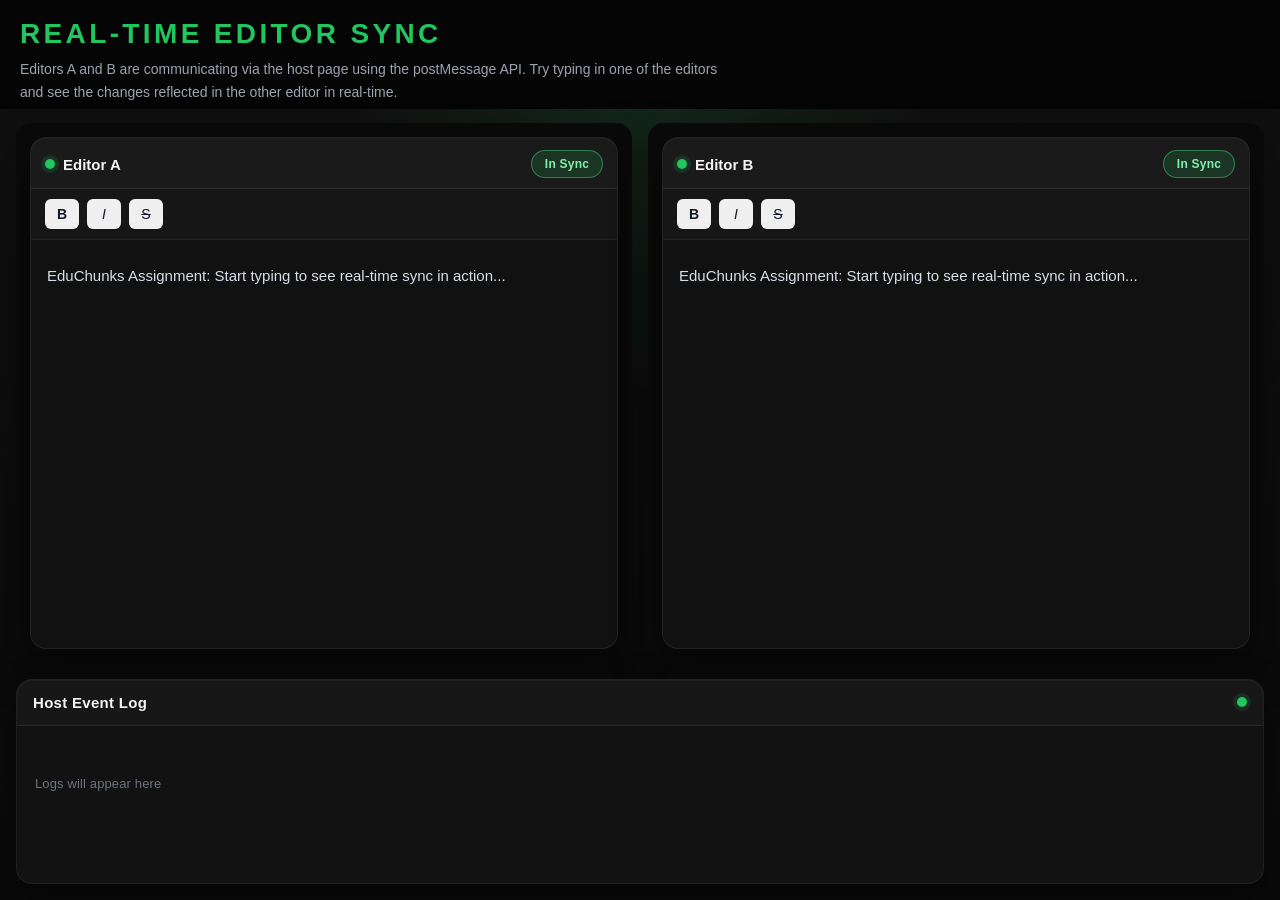
<file: index.html>
<!doctype html>
<html lang="en">
  <head>
    <meta charset="UTF-8" />
    <meta name="viewport" content="width=device-width, initial-scale=1.0" />
    <link rel="stylesheet" href="css/style.css" />
    <script type="text/javascript">
      (function (c, l, a, r, i, t, y) {
        c[a] =
          c[a] ||
          function () {
            (c[a].q = c[a].q || []).push(arguments);
          };
        t = l.createElement(r);
        t.async = 1;
        t.src = "https://www.clarity.ms/tag/" + i;
        y = l.getElementsByTagName(r)[0];
        y.parentNode.insertBefore(t, y);
      })(window, document, "clarity", "script", "xbo2pfcx95");
    </script>
    <title>Iframe Text Sync</title>
  </head>
  <body>
    <header class="page-intro">
      <h1 class="page-intro__eyebrow">Real-time Editor Sync</h1>
      <p class="page-intro__subheading">
        Editors A and B are communicating via the host page using the
        postMessage API. Try typing in one of the editors and see the changes
        reflected in the other editor in real-time.
      </p>
    </header>

    <div class="main-container">
      <iframe id="editorA" src="pages/editor-a.html"></iframe>
      <iframe id="editorB" src="pages/editor-b.html"></iframe>

      <div class="log-panel">
        <div class="log-panel__header">
          <div class="log-panel__title">Host Event Log</div>
          <span class="log-panel__status-dot" aria-hidden="true"></span>
        </div>
        <div id="eventLog"></div>
      </div>
    </div>
  </body>
  <script src="js/host.js"></script>
</html>
</file>
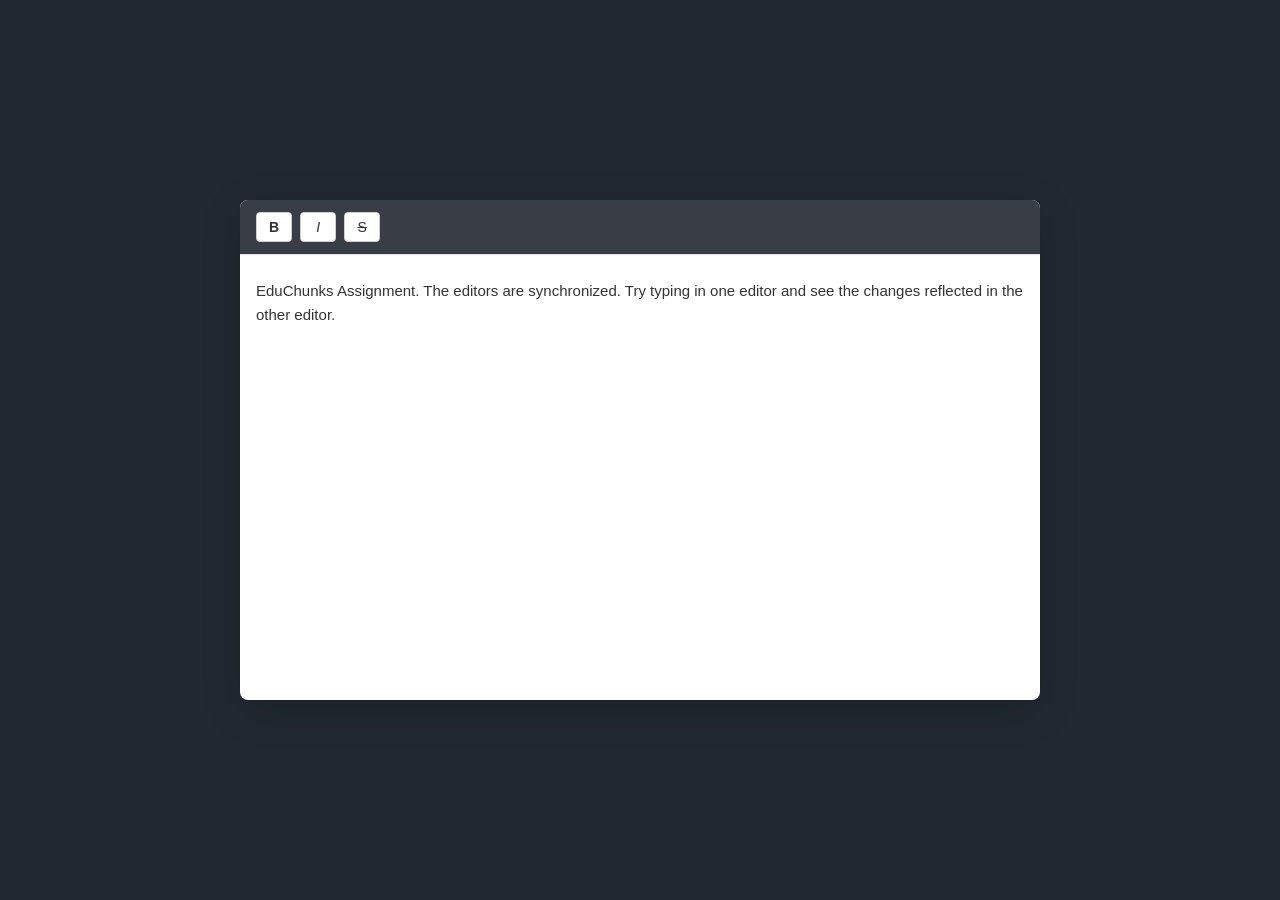
<file: editor.html>
<!doctype html>
<html lang="en">
  <head>
    <meta charset="UTF-8" />
    <meta name="viewport" content="width=device-width, initial-scale=1.0" />
    <title>Rich Text Editor</title>
    <link rel="stylesheet" href="editor.css" />
  </head>
  <body>
    <div class="editor-container">
      <div class="toolbar">
        <button id="boldBtn" class="toolbar-btn" title="Bold (Ctrl+B)">
          <strong>B</strong>
        </button>
        <button id="italicBtn" class="toolbar-btn" title="Italic (Ctrl+I)">
          <em>I</em>
        </button>
        <button id="strikeBtn" class="toolbar-btn" title="StrikeThrough">
          <s>S</s>
        </button>
      </div>
      <div id="editor" class="editor" contenteditable="true">
        <p>
          EduChunks Assignment. The editors are synchronized. Try typing in one
          editor and see the changes reflected in the other editor.
        </p>
      </div>
      <div id="syncStatus" class="sync-status">Synced</div>
    </div>

    <script src="editor.js"></script>
  </body>
</html>
</file>
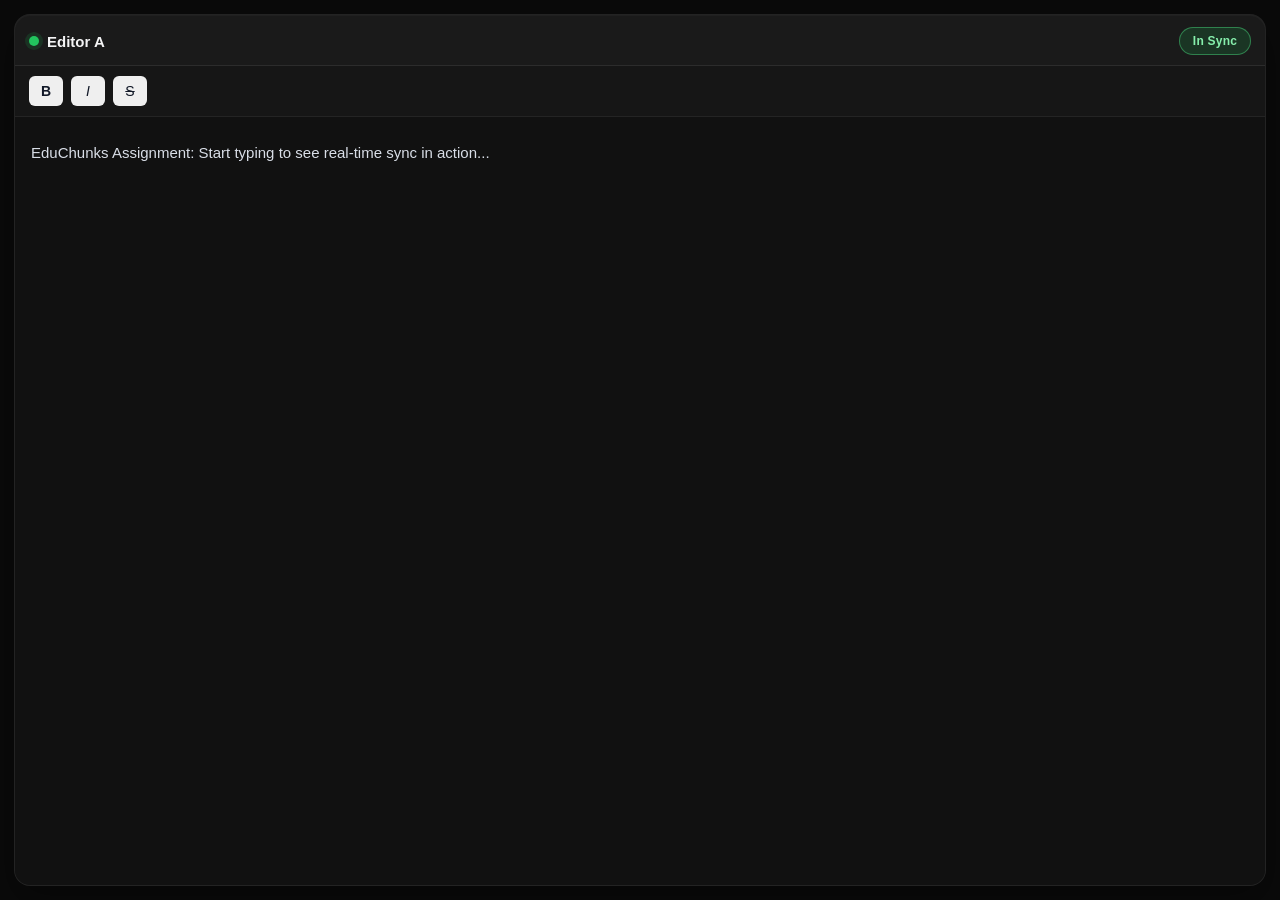
<file: pages/editor-a.html>
<!doctype html>
<html lang="en">
  <head>
    <meta charset="UTF-8" />
    <meta name="viewport" content="width=device-width, initial-scale=1.0" />
    <title>Rich Text Editor A</title>
    <link rel="stylesheet" href="../css/editor.css" />
  </head>
  <body>
    <div class="editor-container">
      <div class="editor-header">
        <div class="editor-title">
          <span class="editor-title__dot"></span>
          <span>Editor A</span>
        </div>
        <div id="syncStatus" class="sync-status">In Sync</div>
      </div>

      <div class="toolbar">
        <button id="boldBtn" class="toolbar-btn" title="Bold (Ctrl+B)">
          <strong>B</strong>
        </button>
        <button id="italicBtn" class="toolbar-btn" title="Italic (Ctrl+I)">
          <em>I</em>
        </button>
        <button id="strikeBtn" class="toolbar-btn" title="StrikeThrough">
          <s>S</s>
        </button>
      </div>

      <div id="editor" class="editor" contenteditable="true">
        <p>EduChunks Assignment: Start typing to see real-time sync in action...</p>
      </div>
    </div>

    <script src="../js/editor.js"></script>
  </body>
</html>
</file>
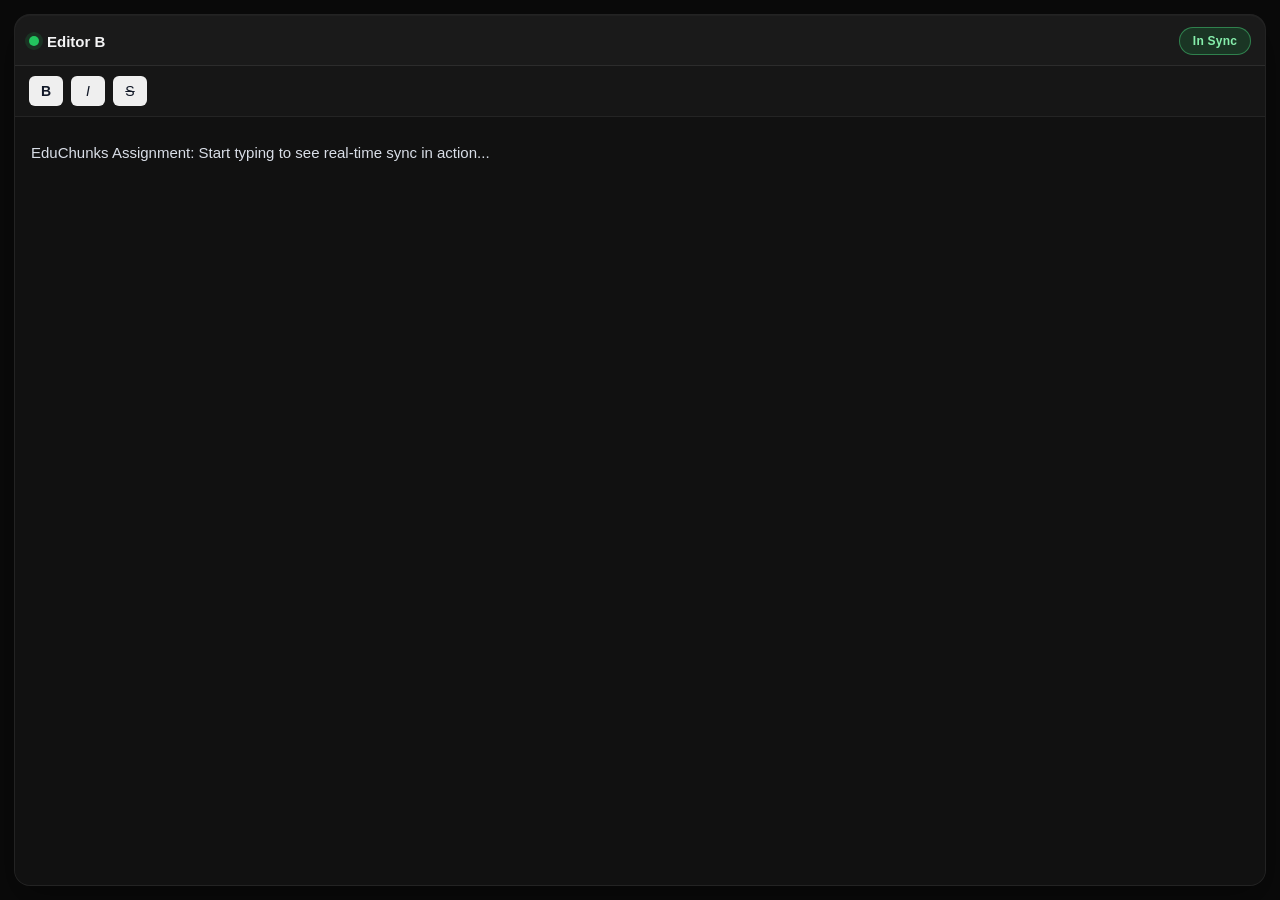
<file: pages/editor-b.html>
<!doctype html>
<html lang="en">
  <head>
    <meta charset="UTF-8" />
    <meta name="viewport" content="width=device-width, initial-scale=1.0" />
    <title>Rich Text Editor B</title>
    <link rel="stylesheet" href="../css/editor.css" />
  </head>
  <body>
    <div class="editor-container">
      <div class="editor-header">
        <div class="editor-title">
          <span class="editor-title__dot"></span>
          <span>Editor B</span>
        </div>
        <div id="syncStatus" class="sync-status">In Sync</div>
      </div>

      <div class="toolbar">
        <button id="boldBtn" class="toolbar-btn" title="Bold (Ctrl+B)">
          <strong>B</strong>
        </button>
        <button id="italicBtn" class="toolbar-btn" title="Italic (Ctrl+I)">
          <em>I</em>
        </button>
        <button id="strikeBtn" class="toolbar-btn" title="StrikeThrough">
          <s>S</s>
        </button>
      </div>

      <div id="editor" class="editor" contenteditable="true">
        <p>EduChunks Assignment: Start typing to see real-time sync in action...</p>
      </div>
    </div>

    <script src="../js/editor.js"></script>
  </body>
</html>
</file>
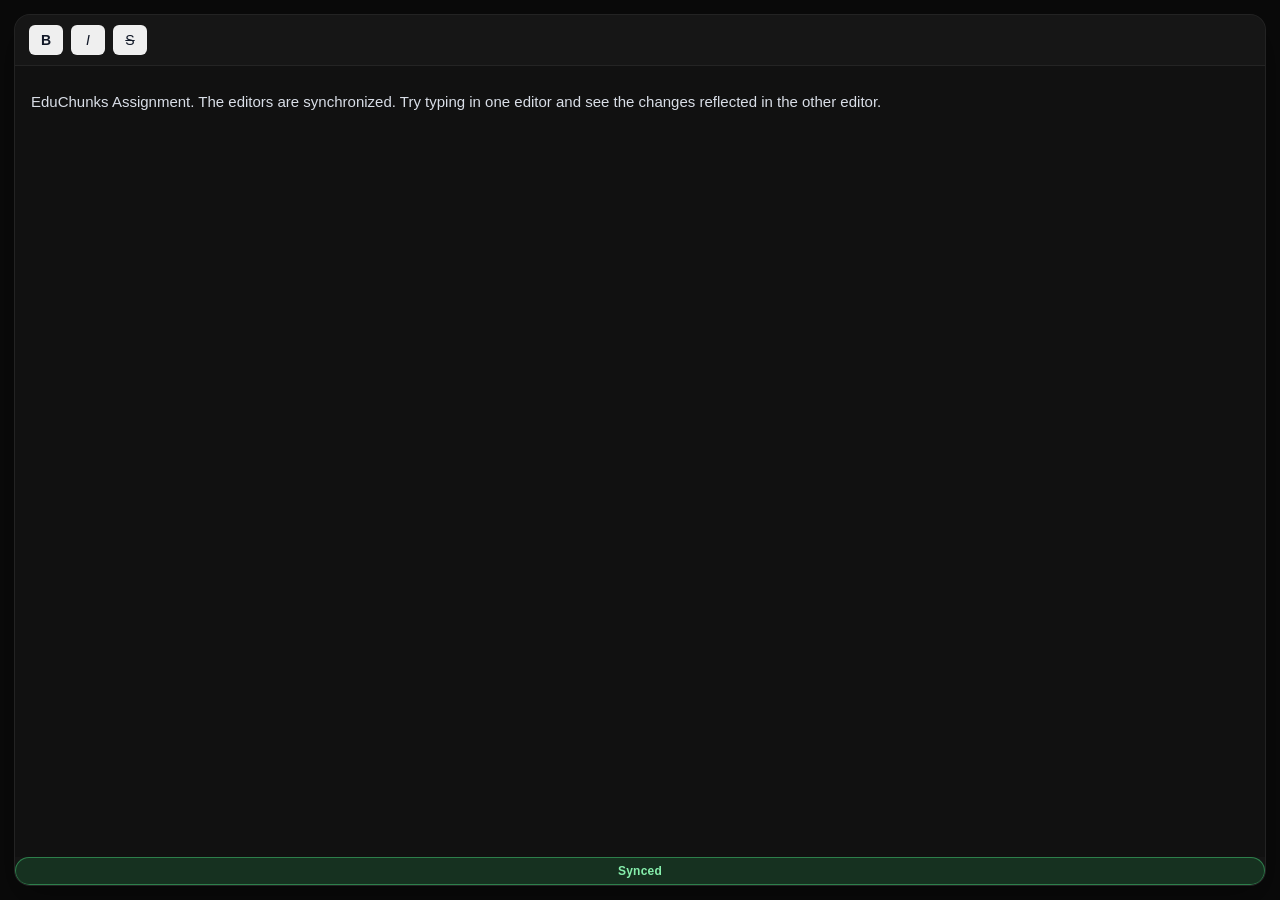
<file: pages/editor.html>
<!doctype html>
<html lang="en">
  <head>
    <meta charset="UTF-8" />
    <meta name="viewport" content="width=device-width, initial-scale=1.0" />
    <title>Rich Text Editor</title>
    <link rel="stylesheet" href="../css/editor.css" />
  </head>
  <body>
    <div class="editor-container">
      <div class="toolbar">
        <button id="boldBtn" class="toolbar-btn" title="Bold (Ctrl+B)">
          <strong>B</strong>
        </button>
        <button id="italicBtn" class="toolbar-btn" title="Italic (Ctrl+I)">
          <em>I</em>
        </button>
        <button id="strikeBtn" class="toolbar-btn" title="StrikeThrough">
          <s>S</s>
        </button>
      </div>
      <div id="editor" class="editor" contenteditable="true">
        <p>
          EduChunks Assignment. The editors are synchronized. Try typing in one
          editor and see the changes reflected in the other editor.
        </p>
      </div>
      <div id="syncStatus" class="sync-status">Synced</div>
    </div>

    <script src="../js/editor.js"></script>
  </body>
</html>
</file>
<file: css/style.css>
html,
body {
  margin: 0;
  width: 100%;
  height: 100%;
  overflow: hidden;
  background: #050505;
  font-family: Inter, "Segoe UI", Roboto, Arial, sans-serif;
}

body {
  display: flex;
  flex-direction: column;
  min-height: 0;
}

.page-intro {
  padding: 18px 20px 6px;
  color: #f3f4f6;
}

.page-intro__eyebrow {
  margin: 0 0 6px;
  color: #22c55e;
  font-size: 12px;
  font-weight: 700;
  letter-spacing: 0.12em;
  text-transform: uppercase;
}

.page-intro h1 {
  margin: 0;
  font-size: 28px;
  line-height: 1.15;
  font-weight: 700;
}

.page-intro__subheading {
  margin: 8px 0 0;
  max-width: 720px;
  color: #9ca3af;
  font-size: 14px;
  line-height: 1.6;
}

.main-container {
  width: 100%;
  flex: 1;
  min-height: 0;
  display: grid;
  grid-template-columns: minmax(0, 1fr) minmax(0, 1fr);
  grid-template-rows: minmax(0, 1fr) minmax(190px, 0.38fr);
  gap: 16px;
  padding: 14px 16px 16px;
  background:
    radial-gradient(circle at top, rgba(46, 204, 113, 0.12), transparent 28%),
    linear-gradient(180deg, #101010 0%, #090909 100%);
  box-sizing: border-box;
}

.main-container iframe {
  width: 100%;
  height: 100%;
  border: 0;
  display: block;
  border-radius: 16px;
  overflow: hidden;
  min-height: 0;
  background: #0d0d0d;
  box-shadow:
    0 14px 36px rgba(0, 0, 0, 0.35),
    inset 0 1px 0 rgba(255, 255, 255, 0.04);
}

#editorA {
  grid-column: 1;
  grid-row: 1;
}

#editorB {
  grid-column: 2;
  grid-row: 1;
}

.log-panel {
  grid-column: 1 / -1;
  grid-row: 2;
  min-width: 0;
  min-height: 0;
  border-radius: 16px;
  background: #121212;
  border: 1px solid rgba(255, 255, 255, 0.06);
  box-shadow:
    0 14px 36px rgba(0, 0, 0, 0.35),
    inset 0 1px 0 rgba(255, 255, 255, 0.04);
  overflow: hidden;
  display: flex;
  flex-direction: column;
}

.log-panel__status-dot {
  width: 10px;
  height: 10px;
  border-radius: 999px;
  background: #22c55e;
  box-shadow: 0 0 0 4px rgba(34, 197, 94, 0.12);
  flex: 0 0 auto;
}

.log-panel__header {
  display: flex;
  align-items: center;
  justify-content: space-between;
  padding: 14px 16px;
  border-bottom: 1px solid rgba(255, 255, 255, 0.08);
  background: rgba(255, 255, 255, 0.02);
}

.log-panel__title {
  color: #f5f5f5;
  font-size: 15px;
  font-weight: 600;
  letter-spacing: 0.02em;
}

.log-panel:has(#eventLog > div:first-child) .log-panel__status-dot {
  box-shadow:
    0 0 0 4px rgba(34, 197, 94, 0.12),
    0 0 16px rgba(34, 197, 94, 0.45);
}

#eventLog {
  flex: 1;
  min-height: 0;
  overflow-y: auto;
  padding: 10px 12px 12px;
  display: flex;
  flex-direction: column;
  gap: 8px;
}

#eventLog:empty::before {
  content: "Logs will appear here";
  display: flex;
  align-items: center;
  justify-content: flex-start;
  min-height: 96px;
  padding: 0 6px;
  color: #6b7280;
  font-size: 13px;
  letter-spacing: 0.01em;
}

#eventLog div {
  min-height: 38px;
  padding: 10px 12px;
  border-radius: 10px;
  background: #0d0d0d;
  border: 1px solid rgba(255, 255, 255, 0.05);
  color: #cdd6df;
  font-size: 12px;
  letter-spacing: 0.01em;
  word-break: break-word;
}

#eventLog::-webkit-scrollbar {
  width: 8px;
}

#eventLog::-webkit-scrollbar-track {
  background: transparent;
}

#eventLog::-webkit-scrollbar-thumb {
  background: #2f2f2f;
  border-radius: 999px;
}

#eventLog::-webkit-scrollbar-thumb:hover {
  background: #444;
}

@media (max-width: 900px) {
  body {
    overflow: auto;
  }

  .page-intro {
    padding-bottom: 10px;
  }

  .page-intro h1 {
    font-size: 24px;
  }

  .main-container {
    grid-template-columns: 1fr;
    grid-template-rows: minmax(260px, 1fr) minmax(260px, 1fr) minmax(200px, 0.55fr);
  }

  #editorA,
  #editorB,
  .log-panel {
    grid-column: 1;
  }

  #editorA {
    grid-row: 1;
  }

  #editorB {
    grid-row: 2;
  }

  .log-panel {
    grid-row: 3;
  }
}
</file>
<file: editor.css>
* {
    margin: 0;
    padding: 0;
    box-sizing: border-box;
}

body {
    font-family: -apple-system, BlinkMacSystemFont, 'Segoe UI', 'Roboto', 'Oxygen',
        'Ubuntu', 'Cantarell', 'Fira Sans', 'Droid Sans', 'Helvetica Neue',
        sans-serif;
    -webkit-font-smoothing: antialiased;
    -moz-osx-font-smoothing: grayscale;
    background: #222831;
    min-height: 100vh;
    display: flex;
    justify-content: center;
    align-items: center;
    padding: 20px;
}

.editor-container {
    background: white;
    border-radius: 8px;
    box-shadow: 0 10px 40px rgba(0, 0, 0, 0.15);
    width: 100%;
    max-width: 800px;
    height: 500px;
    display: flex;
    flex-direction: column;
    overflow: hidden;
}

.toolbar {
    display: flex;
    gap: 8px;
    padding: 12px 16px;
    border-bottom: 1px solid #e0e0e0;
    background: #393E46;
}

.toolbar-btn {
    padding: 6px 12px;
    border: 1px solid #d0d0d0;
    background: white;
    border-radius: 4px;
    font-weight: 500;
    font-size: 14px;
    color: #333;
    cursor: pointer;
    transition: all 0.15s ease;
    display: flex;
    align-items: center;
    justify-content: center;
    min-width: 36px;
}

.toolbar-btn:hover {
    background: lightgray;
    border-color: #999;
}

.toolbar-btn:active {
    transform: scale(0.98);
}

.toolbar-btn.active {
    background: gray;
    color: white;
}

.editor {
    flex: 1;
    padding: 16px;
    outline: none;
    font-size: 15px;
    line-height: 1.6;
    color: #333;
    overflow-y: auto;
    word-wrap: break-word;
}

.sync-status {
    background: #4caf50;
    color: white;
    text-align: center;
    font-size: 12px;
    padding: 4px;
    opacity: 0;
    transition: opacity 0.3s ease;
}

.sync-status.show {
    opacity: 1;
}

.editor:focus {
    outline: none;
}

.editor p {
    margin: 0.5em 0;
}

.editor ul,
.editor ol {
    margin-left: 1.5em;
}

/* Scrollbar styling */
.editor::-webkit-scrollbar {
    width: 8px;
}

.editor::-webkit-scrollbar-track {
    background: transparent;
}

.editor::-webkit-scrollbar-thumb {
    background: #ccc;
    border-radius: 4px;
}

.editor::-webkit-scrollbar-thumb:hover {
    background: #999;
}
</file>
<file: css/editor.css>
* {
    margin: 0;
    padding: 0;
    box-sizing: border-box;
}

html,
body {
    width: 100%;
    height: 100%;
}

body {
    font-family: Inter, -apple-system, BlinkMacSystemFont, 'Segoe UI', 'Roboto',
        'Oxygen', 'Ubuntu', 'Cantarell', 'Fira Sans', 'Droid Sans',
        'Helvetica Neue', sans-serif;
    -webkit-font-smoothing: antialiased;
    -moz-osx-font-smoothing: grayscale;
    background: #0a0a0a;
    min-height: 100vh;
    display: flex;
    justify-content: center;
    align-items: stretch;
    padding: 14px;
    overflow: hidden;
}

.editor-container {
    width: 100%;
    height: 100%;
    min-height: 0;
    display: flex;
    flex-direction: column;
    border-radius: 16px;
    background: #151515;
    border: 1px solid rgba(255, 255, 255, 0.06);
    overflow: hidden;
    box-shadow:
        0 14px 36px rgba(0, 0, 0, 0.35),
        inset 0 1px 0 rgba(255, 255, 255, 0.03);
}

.editor-container:has(.sync-status.show) {
    border-color: rgba(74, 222, 128, 0.45);
    box-shadow:
        0 0 0 1px rgba(74, 222, 128, 0.22),
        0 0 18px rgba(34, 197, 94, 0.26),
        0 14px 36px rgba(0, 0, 0, 0.35),
        inset 0 1px 0 rgba(255, 255, 255, 0.03);
}

.editor-header {
    display: flex;
    align-items: center;
    justify-content: space-between;
    gap: 12px;
    padding: 12px 14px 10px;
    border-bottom: 1px solid rgba(255, 255, 255, 0.08);
    background: rgba(255, 255, 255, 0.02);
}

.editor-title {
    display: inline-flex;
    align-items: center;
    gap: 8px;
    color: #f4f4f5;
    font-size: 15px;
    font-weight: 600;
}

.editor-title__dot {
    width: 10px;
    height: 10px;
    border-radius: 999px;
    background: #22c55e;
    box-shadow: 0 0 0 4px rgba(34, 197, 94, 0.14);
}

.sync-status {
    display: inline-flex;
    align-items: center;
    justify-content: center;
    min-width: 72px;
    height: 28px;
    padding: 0 12px;
    border-radius: 999px;
    border: 1px solid rgba(74, 222, 128, 0.45);
    background: rgba(34, 197, 94, 0.16);
    color: #86efac;
    font-size: 12px;
    font-weight: 600;
    letter-spacing: 0.02em;
    opacity: 1;
    transition: box-shadow 0.25s ease, transform 0.25s ease, background 0.25s ease;
}

.sync-status.show {
    background: rgba(34, 197, 94, 0.24);
    box-shadow:
        0 0 0 4px rgba(34, 197, 94, 0.14),
        0 0 18px rgba(34, 197, 94, 0.45);
    transform: translateY(-1px);
}

.toolbar {
    display: flex;
    align-items: center;
    gap: 8px;
    padding: 10px 14px;
    border-bottom: 1px solid rgba(255, 255, 255, 0.06);
    background: #161616;
}

.toolbar-btn {
    width: 34px;
    height: 30px;
    border: 1px solid rgba(255, 255, 255, 0.08);
    background: #efefef;
    border-radius: 6px;
    font-weight: 400;
    font-size: 14px;
    color: #111827;
    cursor: pointer;
    transition: all 0.15s ease;
    display: flex;
    align-items: center;
    justify-content: center;
}

.toolbar-btn:hover {
    background: #ffffff;
}

.toolbar-btn:active {
    transform: scale(0.98);
}

.toolbar-btn.active {
    background: #aef6d0;
    border-color: #34d399;
    color: #065f46;
}

.editor {
    flex: 1;
    min-height: 0;
    padding: 16px 16px 18px;
    outline: none;
    font-size: 15px;
    line-height: 1.6;
    color: #d9dee7;
    overflow-y: auto;
    word-wrap: break-word;
    background: #111111;
}

.editor:focus {
    outline: none;
}

.editor p {
    margin: 0.5em 0;
}

.editor ul,
.editor ol {
    margin-left: 1.5em;
}

.editor::-webkit-scrollbar {
    width: 8px;
}

.editor::-webkit-scrollbar-track {
    background: transparent;
}

.editor::-webkit-scrollbar-thumb {
    background: #3a3a3a;
    border-radius: 999px;
}

.editor::-webkit-scrollbar-thumb:hover {
    background: #4b4b4b;
}
</file>
